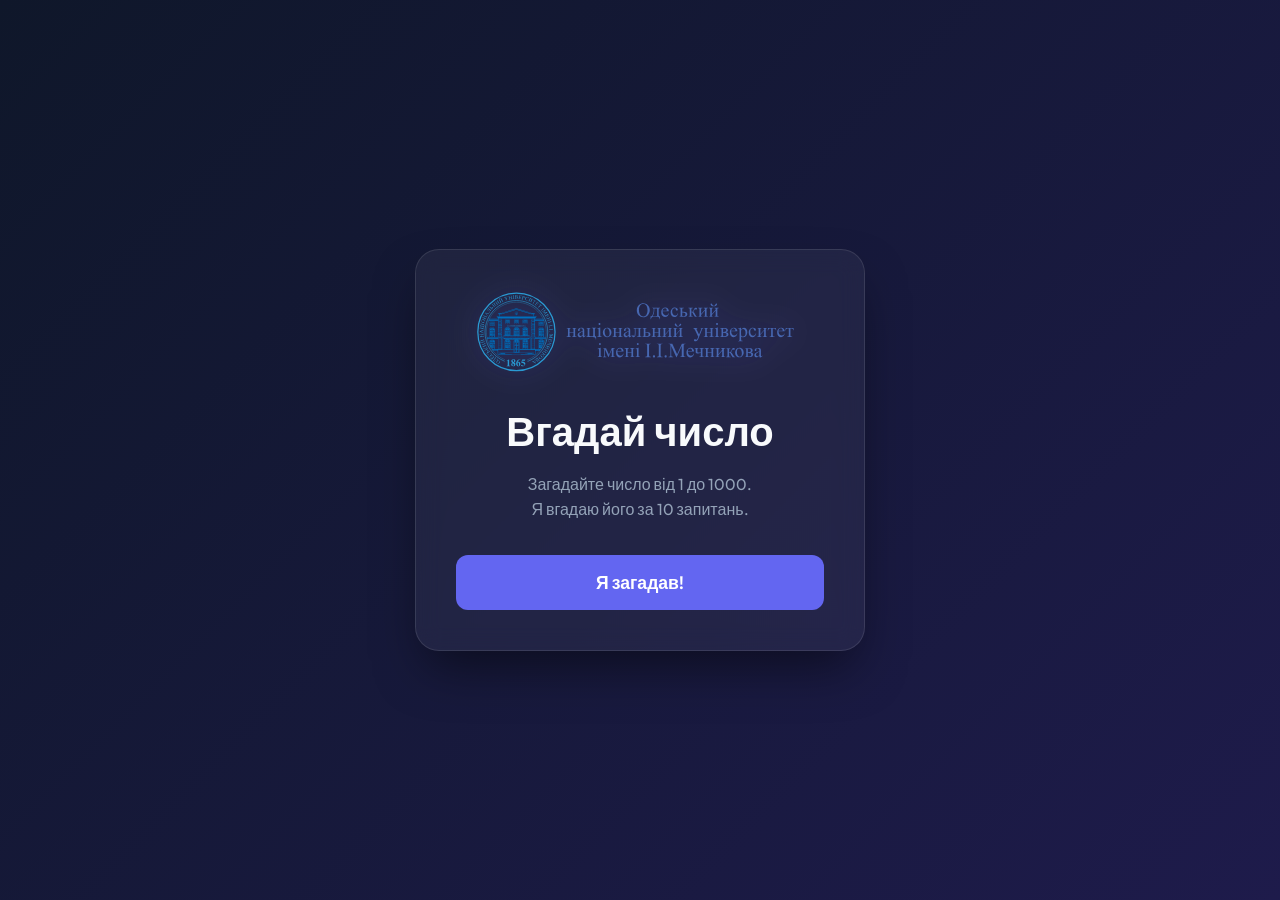
<file: view/index.html>
<!DOCTYPE html>
<html lang="uk">
<head>
    <meta charset="UTF-8">
    <meta name="viewport" content="width=device-width, initial-scale=1.0">
    <title>Вгадай число — Візуальна версія</title>
    <link rel="stylesheet" href="index.css">
    <link rel="preconnect" href="https://fonts.googleapis.com">
    <link rel="preconnect" href="https://fonts.gstatic.com" crossorigin>
    <link href="https://fonts.googleapis.com/css2?family=Outfit:wght@300;400;600&display=swap" rel="stylesheet">
</head>
<body>
    <div class="glass-container">
        <div class="logo-container">
            <img src="logo_ukr.svg" alt="Логотип" class="main-logo">
        </div>
        <div id="start-screen" class="screen">
            <h1>Вгадай число</h1>
            <p>Загадайте число від 1 до 1000.<br>Я вгадаю його за 10 запитань.</p>
            <button id="start-btn" class="primary-btn">Я загадав!</button>
        </div>

        <div id="game-screen" class="screen hidden">
            <div class="progress-bar">
                <div id="progress" class="progress-fill"></div>
            </div>
            <div class="stats">
                <span>Питання: <span id="question-count">0</span>/10</span>
                <span id="range-display" style="float: right; color: var(--accent-gold); font-size: 0.9em;">Діапазон: 1-1000</span>
            </div>
            <h2 id="question-text">Чи Ваше число БІЛЬШЕ ніж 500?</h2>
            <p style="font-size: 0.9rem; color: #ff8a8a; margin-top: -10px; margin-bottom: 20px;">
                * Якщо ваше число ТОЧНО дорівнює цьому, натискайте «НІ»
            </p>
            <div class="btn-group">
                <button id="yes-btn" class="action-btn">ТАК (>) </button>
                <button id="no-btn" class="action-btn">НІ (<) </button>
            </div>
            <button id="correct-btn" class="action-btn success-btn">Ви вгадали! 🎉</button>
        </div>

        <div id="result-screen" class="screen hidden">
            <h1 id="result-title">Ваше число: <span id="final-number"></span>!</h1>
            <div id="prize-container" class="hidden">
                <p class="prize-text">ВІТАЮ! ВИ ВИГРАЛИ:</p>
                <p class="bonus-text">+1000$ ПРЕМІЯ</p>
            </div>
            <div id="penalty-container" class="hidden">
                <p class="penalty-text">ШТРАФ! Ліміт вичерпано.</p>
                <div class="penalty-icon">❌</div>
                <p class="fine-text">-500$ ШТРАФ</p>
            </div>
            <button id="restart-btn" class="secondary-btn">Спробувати ще</button>
        </div>
    </div>
    <script src="script.js"></script>
</body>
</html>
</file>
<file: view/index.css>
:root {
    --primary: #6366f1;
    --primary-hover: #4f46e5;
    --bg-gradient: linear-gradient(135deg, #0f172a 0%, #1e1b4b 100%);
    --glass-bg: rgba(255, 255, 255, 0.05);
    --glass-border: rgba(255, 255, 255, 0.1);
    --text: #f8fafc;
    --text-muted: #94a3b8;
    --accent-gold: #fbbf24;
    --accent-red: #ef4444;
}

* {
    margin: 0;
    padding: 0;
    box-sizing: border-box;
}

body {
    font-family: 'Outfit', sans-serif;
    background: var(--bg-gradient);
    height: 100vh;
    display: flex;
    justify-content: center;
    align-items: center;
    color: var(--text);
    overflow: hidden;
}

.glass-container {
    background: var(--glass-bg);
    backdrop-filter: blur(12px);
    -webkit-backdrop-filter: blur(12px);
    border: 1px solid var(--glass-border);
    border-radius: 24px;
    padding: 40px;
    width: 90%;
    max-width: 450px;
    text-align: center;
    box-shadow: 0 25px 50px -12px rgba(0, 0, 0, 0.5);
    animation: fadeIn 0.6s ease-out;
    display: flex;
    flex-direction: column;
}

.logo-container {
    margin-bottom: 2rem;
    display: flex;
    justify-content: center;
    align-items: center;
}

.main-logo {
    width: 90%;
    max-width: 400px;
    height: auto;
    filter: drop-shadow(0 0 15px rgba(99, 102, 241, 0.4)) contrast(1.1);
    transition: all 0.4s cubic-bezier(0.175, 0.885, 0.32, 1.275);
    animation: logoPulse 3s infinite ease-in-out;
}

@keyframes logoPulse {
    0%, 100% { 
        filter: drop-shadow(0 0 10px rgba(99, 102, 241, 0.3)) contrast(1.1);
        transform: scale(1);
    }
    50% { 
        filter: drop-shadow(0 0 25px rgba(99, 102, 241, 0.6)) contrast(1.2);
        transform: scale(1.03);
    }
}

.main-logo:hover {
    transform: scale(1.08) rotate(1deg);
    filter: drop-shadow(0 0 30px rgba(99, 102, 241, 0.8)) contrast(1.3);
}

.screen {
    animation: slideUp 0.4s ease-out;
}

.hidden {
    display: none !important;
}

h1 {
    font-size: 2.5rem;
    margin-bottom: 1rem;
    font-weight: 600;
}

h2 {
    font-size: 1.5rem;
    margin: 1.5rem 0;
    font-weight: 400;
}

p {
    color: var(--text-muted);
    line-height: 1.6;
    margin-bottom: 2rem;
}

button {
    cursor: pointer;
    border: none;
    transition: all 0.2s cubic-bezier(0.4, 0, 0.2, 1);
    font-family: inherit;
}

.primary-btn {
    background: var(--primary);
    color: white;
    padding: 16px 32px;
    border-radius: 12px;
    font-size: 1.1rem;
    font-weight: 600;
    width: 100%;
}

.primary-btn:hover {
    background: var(--primary-hover);
    transform: translateY(-2px);
    box-shadow: 0 10px 15px -3px rgba(99, 102, 241, 0.3);
}

.action-btn {
    background: var(--glass-bg);
    border: 1px solid var(--glass-border);
    color: white;
    padding: 22px 0;
    border-radius: 18px;
    font-size: 1.25rem;
    font-weight: 700;
    flex: 1;
    position: relative;
    overflow: hidden;
    text-transform: uppercase;
    letter-spacing: 1px;
}

#yes-btn {
    background: linear-gradient(135deg, rgba(16, 185, 129, 0.1) 0%, rgba(5, 150, 105, 0.2) 100%);
    border-color: rgba(16, 185, 129, 0.3);
    color: #34d399;
}

#yes-btn:hover {
    background: linear-gradient(135deg, rgba(16, 185, 129, 0.2) 0%, rgba(5, 150, 105, 0.3) 100%);
    border-color: #34d399;
    box-shadow: 0 0 20px rgba(16, 185, 129, 0.3);
    transform: translateY(-3px) scale(1.02);
}

#no-btn {
    background: linear-gradient(135deg, rgba(239, 68, 68, 0.1) 0%, rgba(220, 38, 38, 0.2) 100%);
    border-color: rgba(239, 68, 68, 0.3);
    color: #f87171;
}

#no-btn:hover {
    background: linear-gradient(135deg, rgba(239, 68, 68, 0.2) 0%, rgba(220, 38, 38, 0.3) 100%);
    border-color: #f87171;
    box-shadow: 0 0 20px rgba(239, 68, 68, 0.3);
    transform: translateY(-3px) scale(1.02);
}

.action-btn:active {
    transform: translateY(0) scale(0.98);
}

.success-btn {
    width: 100%;
    margin-top: 16px;
    background: linear-gradient(135deg, rgba(99, 102, 241, 0.1) 0%, rgba(79, 70, 229, 0.2) 100%);
    border-color: rgba(99, 102, 241, 0.3);
    color: #818cf8;
}

.success-btn:hover {
    background: linear-gradient(135deg, rgba(99, 102, 241, 0.2) 0%, rgba(79, 70, 229, 0.3) 100%);
    border-color: #818cf8;
    box-shadow: 0 0 20px rgba(99, 102, 241, 0.3);
    transform: translateY(-2px);
}

.btn-group {
    display: flex;
    gap: 16px;
    margin-top: 2rem;
}

.secondary-btn {
    background: transparent;
    border: 1px solid var(--glass-border);
    color: var(--text-muted);
    padding: 12px 24px;
    border-radius: 10px;
    font-size: 0.9rem;
    margin-top: 2rem;
}

.secondary-btn:hover {
    color: white;
    border-color: white;
}

.progress-bar {
    width: 100%;
    height: 6px;
    background: var(--glass-bg);
    border-radius: 10px;
    margin-bottom: 24px;
    overflow: hidden;
}

.progress-fill {
    height: 100%;
    background: var(--primary);
    width: 0%;
    transition: width 0.3s ease;
}

.stats {
    font-size: 0.9rem;
    color: var(--text-muted);
    margin-bottom: 8px;
}

@keyframes fadeIn {
    from { opacity: 0; }
    to { opacity: 1; }
}

@keyframes slideUp {
    from { opacity: 0; transform: translateY(20px); }
    to { opacity: 1; transform: translateY(0); }
}
</file>
